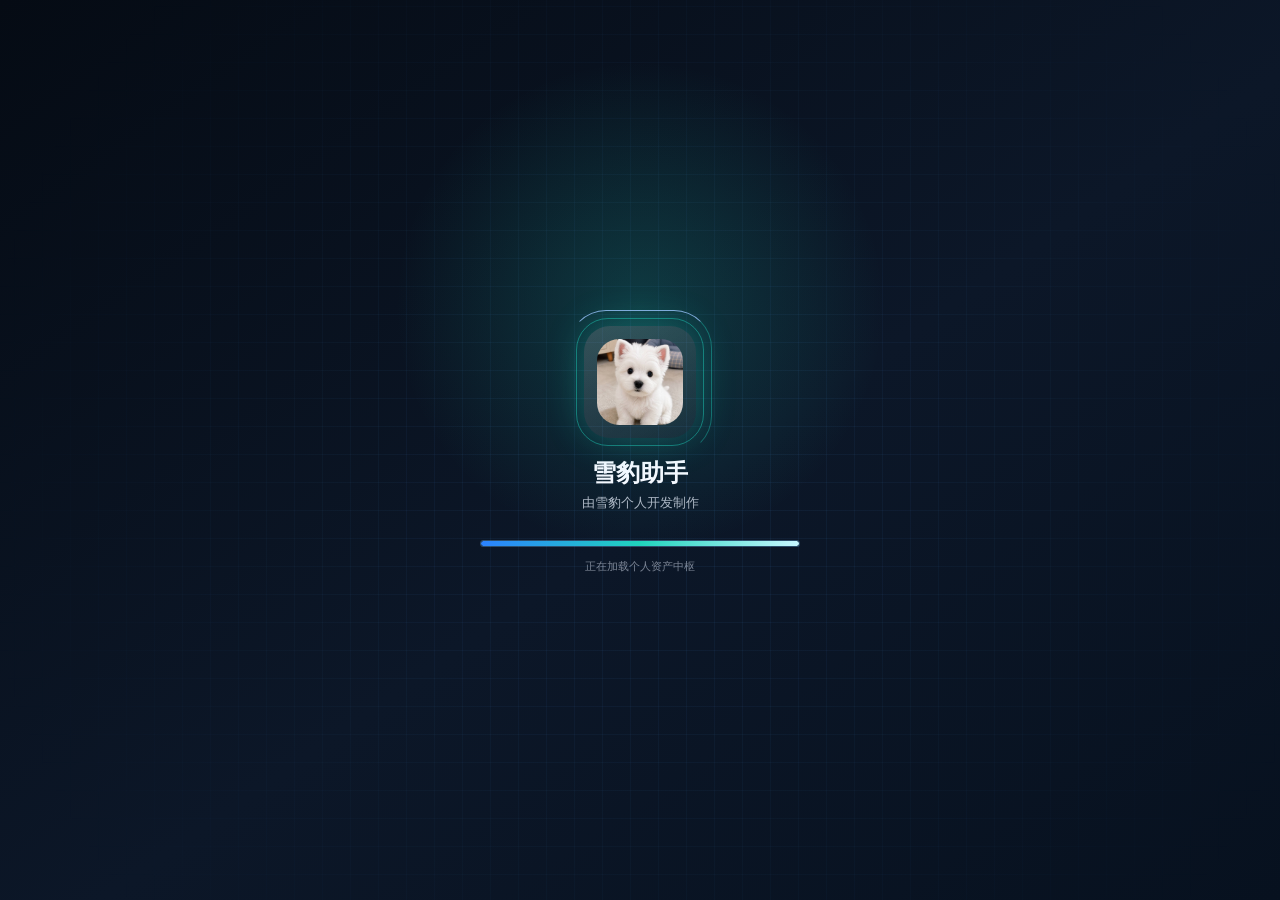
<file: index.html>
<!doctype html>
<html lang="zh-CN">
  <head>
    <meta charset="UTF-8" />
    <meta name="viewport" content="width=device-width, initial-scale=1.0, viewport-fit=cover" />
    <meta name="theme-color" content="#151824" />
    <meta name="apple-mobile-web-app-capable" content="yes" />
    <meta name="apple-mobile-web-app-status-bar-style" content="black-translucent" />
    <meta name="apple-mobile-web-app-title" content="雪豹助手" />
    <title>雪豹助手</title>
    <link rel="manifest" href="./manifest.webmanifest" />
    <link rel="apple-touch-icon" href="./icons/app-icon.jpg" />
    <link rel="stylesheet" href="./styles.css" />
  </head>
  <body class="booting">
    <section class="splash-screen" id="splashScreen" aria-label="启动动画">
      <div class="splash-grid" aria-hidden="true"></div>
      <div class="splash-particles" aria-hidden="true">
        <i></i><i></i><i></i><i></i><i></i><i></i>
      </div>
      <div class="splash-core">
        <div class="splash-ring">
          <img src="./icons/app-icon.jpg" alt="雪豹助手" />
        </div>
        <h1>雪豹助手</h1>
        <p>由雪豹个人开发制作</p>
        <div class="splash-progress">
          <span></span>
        </div>
        <small>正在加载个人资产中枢</small>
      </div>
    </section>
    <div class="app-shell">
      <header class="hero">
        <div>
          <h1>雪豹助手</h1>
          <p class="hero-subtitle">资产 · 收支 · 三角洲</p>
        </div>
        <button class="icon-button" id="exportBtn" title="备份账本" aria-label="备份账本">
          <span aria-hidden="true">⇩</span>
        </button>
      </header>

      <main>
        <section class="page active" id="pageAssets">
          <section class="summary-grid" aria-label="资产总览">
            <button class="metric primary" data-module="value" type="button">
              <span>总估值</span>
              <strong id="totalValue">¥0</strong>
              <small id="assetCount">0 项资产 · 点击查看</small>
            </button>
            <button class="metric" data-module="net" type="button">
              <span>净资产</span>
              <strong id="netWorth">¥0</strong>
              <small>扣除负债/贷款 · 点击查看</small>
            </button>
            <button class="metric warm" data-module="income" type="button">
              <span>年收入</span>
              <strong id="annualRent">¥0</strong>
              <small id="yieldRate">收益率 0%</small>
            </button>
            <button class="metric cool" data-module="cashflow" type="button">
              <span>月现金流</span>
              <strong id="monthlyCashflow">¥0</strong>
              <small>收入 - 支出 - 还款 · 点击查看</small>
            </button>
          </section>

          <section class="toolbar" aria-label="资产工具栏">
            <div class="search-box">
              <span aria-hidden="true">⌕</span>
              <input id="searchInput" type="search" placeholder="搜索名称、位置、标签、类型" autocomplete="off" />
            </div>
            <button class="add-button" id="newAssetBtn">新增</button>
          </section>

          <section class="tabs" id="typeTabs" aria-label="资产类型筛选"></section>
          <section class="portfolio" id="assetList" aria-live="polite"></section>

          <section class="insights">
            <div class="section-title">
              <h2>结构分析</h2>
              <button class="text-button" id="structureDetailBtn" type="button">查看</button>
            </div>
            <p class="section-note" id="topCity">暂无数据</p>
            <div class="bar-list" id="typeBars"></div>
          </section>
        </section>

        <section class="page" id="pageExpenses">
          <section class="summary-grid compact">
            <article class="metric primary">
              <span>本月支出</span>
              <strong id="monthExpense">¥0</strong>
              <small id="expenseCount">0 条记录</small>
            </article>
            <article class="metric">
              <span>今日支出</span>
              <strong id="todayExpense">¥0</strong>
              <small>当天所有支出</small>
            </article>
            <article class="metric cool">
              <span>本月结余</span>
              <strong id="monthBalance">¥0</strong>
              <small>本月收入 - 本月支出</small>
            </article>
            <article class="metric warm">
              <span>本月收入</span>
              <strong id="topExpense">¥0</strong>
              <small id="topExpenseName">收入合计</small>
            </article>
          </section>
          <section class="toolbar">
            <div class="search-box">
              <span aria-hidden="true">⌕</span>
              <input id="expenseSearchInput" type="search" placeholder="搜索收支、分类、备注" autocomplete="off" />
            </div>
            <button class="add-button" id="newExpenseBtn">记一笔</button>
          </section>
          <section class="insights">
            <div class="section-title">
              <h2>收支分类</h2>
              <button class="text-button" id="expenseClearFilterBtn" type="button">全部</button>
            </div>
            <p class="section-note" id="expenseFilterNote">按分类查看资金流向</p>
            <div class="bar-list" id="expenseBars"></div>
          </section>
          <section class="portfolio" id="expenseList" aria-live="polite"></section>
        </section>

        <section class="page" id="pageDelta">
          <section class="delta-hero">
            <h2>三角洲资产</h2>
            <p>后续可通过微信或 QQ 绑定账号，查看游戏里的仓库、货币、装备估值和资产变化。</p>
          </section>
          <section class="delta-actions">
            <button class="login-card" id="wechatLoginBtn" type="button">
              <span>微信登录</span>
              <small>暂未开放</small>
            </button>
            <button class="login-card" id="qqLoginBtn" type="button">
              <span>QQ 登录</span>
              <small>暂未开放</small>
            </button>
          </section>
          <section class="insights">
            <div class="section-title">
              <h2>绑定状态</h2>
              <span class="status-badge">未连接</span>
            </div>
            <div class="api-list">
              <div><span>账号绑定</span><strong id="deltaAuthStatus">暂未绑定</strong></div>
              <div><span>游戏资产</span><strong>等待同步</strong></div>
              <div><span>最近更新</span><strong>暂无记录</strong></div>
            </div>
          </section>
        </section>

        <section class="page" id="pageMe">
          <section class="insights">
            <div class="section-title">
              <h2>账本工具</h2>
              <span>本地离线</span>
            </div>
            <div class="tool-grid">
              <button class="tool-card" id="exportAllBtn" type="button">
                <strong>导出备份</strong>
                <small>保存一份账本备份</small>
              </button>
              <button class="tool-card danger-soft" id="clearAllBtn" type="button">
                <strong>清空本机数据</strong>
                <small>不会影响安装包</small>
              </button>
            </div>
          </section>
        </section>
      </main>

      <nav class="bottom-nav" aria-label="功能导航">
        <button class="nav-item active" data-page="assets" type="button"><span>⌂</span>资产</button>
        <button class="nav-item" data-page="expenses" type="button"><span>￥</span>收支</button>
        <button class="nav-item" data-page="delta" type="button"><span>△</span>三角洲</button>
        <button class="nav-item" data-page="me" type="button"><span>☰</span>我的</button>
      </nav>
    </div>

    <dialog class="asset-dialog" id="assetDialog">
      <form method="dialog" id="assetForm" novalidate>
        <div class="dialog-head">
          <div>
            <p class="eyebrow">资产信息</p>
            <h2 id="dialogTitle">新增资产</h2>
          </div>
          <button type="button" class="icon-button" id="closeDialogBtn" aria-label="关闭">×</button>
        </div>
        <input type="hidden" id="assetId" />
        <div class="form-grid">
          <label>资产名称<input id="name" required placeholder="例如：iPhone、金饰、房产、车辆" /></label>
          <label class="wide">类型<select id="type"></select></label>
          <label class="wide" id="customTypeField" hidden>自定义类别<input id="customType" placeholder="输入新的资产类别" /></label>
          <div class="type-quick-list wide" id="assetTypeQuickList" aria-label="快速切换资产类别"></div>
          <label class="real-estate-field">所在地<input id="city" placeholder="城市" /></label>
          <label class="real-estate-field">区域/板块<input id="district" placeholder="区域、街道、板块" /></label>
          <label class="wide real-estate-field">详细位置<input id="address" placeholder="地址、楼栋、房号" /></label>
          <label id="areaField">面积 m²<input id="area" type="number" min="0" step="0.01" placeholder="89.5" /></label>
          <label>购入价<input id="purchasePrice" type="number" min="0" step="1" inputmode="numeric" placeholder="请输入金额" /></label>
          <label>购入日期<input id="purchaseDate" type="date" /></label>
          <label>当前估值<input id="currentValue" type="number" min="0" step="1" inputmode="numeric" placeholder="不填则按购入价计算" /></label>
          <label class="real-estate-field">负债/贷款余额<input id="loanBalance" type="number" min="0" step="1" inputmode="numeric" placeholder="请输入金额" /></label>
          <label class="real-estate-field">月还款<input id="mortgagePayment" type="number" min="0" step="1" inputmode="numeric" placeholder="请输入金额" /></label>
          <label class="real-estate-field">月收入<input id="monthlyRent" type="number" min="0" step="1" inputmode="numeric" placeholder="请输入金额" /></label>
          <label class="real-estate-field">月支出<input id="monthlyExpense" type="number" min="0" step="1" inputmode="numeric" placeholder="请输入金额" /></label>
          <label class="real-estate-field">产权/租约到期<input id="ownershipEnd" type="date" /></label>
          <label>状态<select id="status"><option>持有</option><option>出租中</option><option>使用中</option><option>闲置</option><option>待出售</option><option>维修/保养</option></select></label>
          <label class="wide">标签<input id="tags" placeholder="核心资产, 保值, 自用, 投资" /></label>
          <label class="wide">备注<textarea id="notes" rows="3" placeholder="记录证件、保修、租约、税费、维修、购入渠道等"></textarea></label>
        </div>
        <div class="dialog-actions">
          <button type="button" class="danger" id="deleteAssetBtn">删除</button>
          <div class="spacer"></div>
          <button type="button" class="ghost" id="cancelBtn">取消</button>
          <button type="submit" class="save">保存</button>
        </div>
      </form>
    </dialog>

    <dialog class="asset-dialog" id="expenseDialog">
      <form method="dialog" id="expenseForm" novalidate>
        <div class="dialog-head">
          <div>
            <p class="eyebrow">收支记录</p>
            <h2 id="expenseDialogTitle">新增记录</h2>
          </div>
          <button type="button" class="icon-button" id="closeExpenseBtn" aria-label="关闭">×</button>
        </div>
        <input type="hidden" id="expenseId" />
        <div class="form-grid">
          <label>类型<select id="expenseKind"><option value="expense">支出</option><option value="income">收入</option></select></label>
          <label>名称<input id="expenseName" required placeholder="例如：工资、餐饮、维修" /></label>
          <label>金额<input id="expenseAmount" required type="number" min="0" step="1" inputmode="numeric" placeholder="请输入金额" /></label>
          <label>分类<select id="expenseCategory"></select></label>
          <label class="wide" id="customExpenseCategoryField" hidden>自定义分类<input id="customExpenseCategory" placeholder="输入新的开支分类" /></label>
          <div class="type-quick-list wide" id="expenseCategoryQuickList" aria-label="快速切换开支分类"></div>
          <label>日期<input id="expenseDate" type="date" /></label>
          <label>支付方式<select id="expenseMethod"><option>微信</option><option>支付宝</option><option>银行卡</option><option>现金</option><option>其他</option></select></label>
          <label>关联资产<input id="expenseAssetRef" list="assetNames" placeholder="可选" /><datalist id="assetNames"></datalist></label>
          <label class="wide">备注<textarea id="expenseNotes" rows="3" placeholder="记录用途、票据、周期性费用等"></textarea></label>
        </div>
        <div class="dialog-actions">
          <button type="button" class="danger" id="deleteExpenseBtn">删除</button>
          <div class="spacer"></div>
          <button type="button" class="ghost" id="cancelExpenseBtn">取消</button>
          <button type="submit" class="save">保存</button>
        </div>
      </form>
    </dialog>

    <dialog class="asset-dialog" id="detailDialog">
      <div class="detail-panel">
        <div class="dialog-head">
          <div>
            <p class="eyebrow" id="detailEyebrow">详情</p>
            <h2 id="detailTitle">详情</h2>
          </div>
          <button type="button" class="icon-button" id="closeDetailBtn" aria-label="关闭">×</button>
        </div>
        <div id="detailContent"></div>
        <div class="dialog-actions">
          <button type="button" class="ghost" id="detailCloseAction">关闭</button>
          <div class="spacer"></div>
          <button type="button" class="save" id="detailEditBtn">编辑</button>
        </div>
      </div>
    </dialog>

    <template id="assetTemplate">
      <article class="asset-card">
        <div class="asset-main">
          <div class="asset-topline"><span class="type-pill"></span><span class="status-dot"></span></div>
          <h3></h3>
          <p class="address"></p>
          <div class="asset-numbers">
            <span><small>估值</small><strong class="value"></strong></span>
            <span><small>净值</small><strong class="equity"></strong></span>
            <span><small>月流</small><strong class="cashflow"></strong></span>
          </div>
          <div class="asset-foot"><span class="rent"></span><span class="area"></span></div>
          <div class="card-actions"><button type="button" class="ghost view-asset">查看</button><button type="button" class="save edit-asset">编辑</button></div>
        </div>
      </article>
    </template>

    <template id="expenseTemplate">
      <article class="asset-card expense-card">
        <div class="asset-main">
          <div class="asset-topline"><span class="type-pill category"></span><span class="expense-date"></span></div>
          <h3></h3>
          <p class="address expense-note"></p>
          <div class="asset-foot"><strong class="expense-amount"></strong><span class="expense-method"></span></div>
          <div class="card-actions"><button type="button" class="ghost view-expense">查看</button><button type="button" class="save edit-expense">编辑</button></div>
        </div>
      </article>
    </template>

    <script src="./app.js"></script>
  </body>
</html>
</file>
<file: styles.css>
:root {
  color-scheme: light;
  --ink: #eaf2ff;
  --muted: #8fa0b8;
  --line: rgba(134, 166, 210, 0.22);
  --paper: #08111f;
  --surface: rgba(15, 27, 46, 0.88);
  --teal: #20d4bd;
  --navy: #08111f;
  --sky: rgba(43, 130, 255, 0.18);
  --ice: rgba(66, 165, 245, 0.14);
  --gold: #d7aa4c;
  --coral: #ff776a;
  --green: #39d99b;
  --violet: #8e7cff;
  --shadow: 0 20px 48px rgba(0, 0, 0, 0.32);
  font-family: -apple-system, BlinkMacSystemFont, "Segoe UI", "Microsoft YaHei", sans-serif;
}

* {
  box-sizing: border-box;
  -webkit-tap-highlight-color: transparent;
}

[hidden] {
  display: none !important;
}

body {
  margin: 0;
  background:
    radial-gradient(circle at 18% -10%, rgba(32, 212, 189, 0.22), transparent 32%),
    radial-gradient(circle at 90% 10%, rgba(76, 142, 219, 0.2), transparent 34%),
    linear-gradient(180deg, #0a1424, #08111f 42%, #09101a);
  color: var(--ink);
}

.booting {
  overflow: hidden;
}

.splash-screen {
  position: fixed;
  inset: 0;
  z-index: 99;
  display: grid;
  place-items: center;
  overflow: hidden;
  background:
    radial-gradient(circle at 50% 34%, rgba(32, 212, 189, 0.2), transparent 28%),
    linear-gradient(145deg, #050b14, #0c1728 54%, #07111f);
  color: #f3f8ff;
  opacity: 1;
  transition: opacity 360ms ease, visibility 360ms ease;
}

.splash-screen::before {
  position: absolute;
  inset: 0;
  content: "";
  background: linear-gradient(115deg, transparent 0%, rgba(109, 210, 255, 0.14) 44%, rgba(32, 212, 189, 0.22) 50%, transparent 58%);
  transform: translateX(-120%);
  animation: splashSweep 2.2s ease-in-out forwards;
}

.booted .splash-screen {
  visibility: hidden;
  opacity: 0;
  pointer-events: none;
}

.splash-grid {
  position: absolute;
  inset: -20%;
  background-image:
    linear-gradient(rgba(80, 168, 255, 0.08) 1px, transparent 1px),
    linear-gradient(90deg, rgba(80, 168, 255, 0.08) 1px, transparent 1px);
  background-size: 28px 28px;
  mask-image: radial-gradient(circle, #000 0, transparent 64%);
  animation: gridDrift 3s linear forwards;
}

.splash-particles {
  position: absolute;
  inset: 0;
  overflow: hidden;
}

.splash-particles i {
  position: absolute;
  width: 4px;
  height: 4px;
  border-radius: 999px;
  background: #7df4e7;
  box-shadow: 0 0 18px rgba(125, 244, 231, 0.9);
  opacity: 0;
  animation: particleFloat 3s ease-in-out infinite;
}

.splash-particles i:nth-child(1) { left: 18%; top: 68%; animation-delay: 0.1s; }
.splash-particles i:nth-child(2) { left: 28%; top: 24%; animation-delay: 0.45s; }
.splash-particles i:nth-child(3) { left: 73%; top: 26%; animation-delay: 0.25s; }
.splash-particles i:nth-child(4) { left: 82%; top: 64%; animation-delay: 0.7s; }
.splash-particles i:nth-child(5) { left: 44%; top: 78%; animation-delay: 1s; }
.splash-particles i:nth-child(6) { left: 58%; top: 18%; animation-delay: 1.25s; }

.splash-core {
  position: relative;
  display: grid;
  justify-items: center;
  width: min(78vw, 320px);
  text-align: center;
}

.splash-ring {
  position: relative;
  display: grid;
  width: 112px;
  height: 112px;
  place-items: center;
  border-radius: 26px;
  background: linear-gradient(145deg, rgba(255,255,255,0.16), rgba(255,255,255,0.04));
  box-shadow: 0 0 38px rgba(32, 212, 189, 0.32);
}

.splash-ring::before {
  position: absolute;
  inset: -8px;
  content: "";
  border: 1px solid rgba(32, 212, 189, 0.46);
  border-radius: 32px;
  animation: pulseRing 1.4s ease-in-out infinite;
}

.splash-ring::after {
  position: absolute;
  inset: -16px;
  content: "";
  border-radius: 38px;
  border: 1px solid transparent;
  border-top-color: rgba(155, 199, 255, 0.8);
  border-right-color: rgba(32, 212, 189, 0.4);
  animation: orbitSpin 2.1s linear infinite;
}

.splash-ring img {
  width: 86px;
  height: 86px;
  border-radius: 22px;
  object-fit: cover;
}

.splash-core h1 {
  margin-top: 22px;
  font-size: 24px;
  letter-spacing: 0;
}

.splash-core p {
  margin-top: 8px;
  color: rgba(234, 242, 255, 0.72);
  font-size: 13px;
}

.splash-progress {
  width: 100%;
  height: 7px;
  margin-top: 28px;
  overflow: hidden;
  border: 1px solid rgba(87, 180, 255, 0.26);
  border-radius: 999px;
  background: rgba(255, 255, 255, 0.08);
}

.splash-progress span {
  display: block;
  width: 100%;
  height: 100%;
  border-radius: inherit;
  background: linear-gradient(90deg, #2b82ff, #20d4bd, #c7f7ff);
  box-shadow: 0 0 22px rgba(32, 212, 189, 0.8);
  transform: translateX(-100%);
  animation: loadBar 3s cubic-bezier(0.18, 0.82, 0.22, 1) forwards;
}

.splash-core small {
  margin-top: 12px;
  color: rgba(234, 242, 255, 0.5);
  font-size: 11px;
}

@keyframes loadBar {
  to { transform: translateX(0); }
}

@keyframes pulseRing {
  0%, 100% { transform: scale(0.98); opacity: 0.5; }
  50% { transform: scale(1.05); opacity: 1; }
}

@keyframes gridDrift {
  to { transform: translate3d(18px, 18px, 0); }
}

@keyframes orbitSpin {
  to { transform: rotate(360deg); }
}

@keyframes splashSweep {
  0% { transform: translateX(-120%); opacity: 0; }
  18%, 72% { opacity: 1; }
  100% { transform: translateX(120%); opacity: 0; }
}

@keyframes particleFloat {
  0% { transform: translate3d(0, 22px, 0) scale(0.6); opacity: 0; }
  32% { opacity: 0.85; }
  100% { transform: translate3d(18px, -34px, 0) scale(1); opacity: 0; }
}

button,
input,
select,
textarea {
  font: inherit;
}

button {
  cursor: pointer;
  touch-action: manipulation;
  user-select: none;
  -webkit-user-select: none;
}

button:focus:not(:focus-visible),
input:focus:not(:focus-visible),
select:focus:not(:focus-visible),
textarea:focus:not(:focus-visible) {
  outline: none;
}

.app-shell {
  width: min(100%, 720px);
  min-height: 100vh;
  margin: 0 auto;
  padding: env(safe-area-inset-top) 14px calc(14px + env(safe-area-inset-right)) calc(132px + env(safe-area-inset-bottom)) calc(14px + env(safe-area-inset-left));
}

.hero {
  display: flex;
  align-items: center;
  justify-content: space-between;
  gap: 14px;
  min-height: 46px;
  margin-bottom: 8px;
  padding: 7px 10px;
  border-radius: 8px;
  border: 1px solid var(--line);
  background: linear-gradient(135deg, rgba(17, 31, 53, 0.9), rgba(10, 22, 39, 0.72));
  color: var(--ink);
  box-shadow: var(--shadow);
  backdrop-filter: blur(12px);
}

.eyebrow {
  margin: 0 0 5px;
  color: #76d7ca;
  font-size: 11px;
  font-weight: 900;
  letter-spacing: 0;
  text-transform: uppercase;
}

h1,
h2,
h3,
p {
  margin: 0;
}

h1 {
  font-size: 18px;
  line-height: 1.1;
}

.hero-subtitle {
  margin-top: 2px;
  color: var(--muted);
  font-size: 12px;
  line-height: 1.45;
}

.icon-button {
  display: grid;
  width: 34px;
  height: 34px;
  flex: 0 0 auto;
  place-items: center;
  border: 1px solid var(--line);
  border-radius: 8px;
  background: rgba(255, 255, 255, 0.06);
  color: var(--ink);
  font-size: 18px;
}

.page {
  display: none;
}

.page.active {
  display: block;
  padding-bottom: 34px;
}

.summary-grid {
  display: grid;
  grid-template-columns: repeat(2, minmax(0, 1fr));
  gap: 10px;
}

.summary-grid.compact {
  grid-template-columns: 1.25fr 1fr;
}

.metric,
.asset-card,
.insights,
.delta-hero,
.login-card,
.tool-card {
  border: 1px solid var(--line);
  border-radius: 8px;
  background: var(--surface);
  box-shadow: 0 12px 28px rgba(25, 33, 48, 0.07);
}

.metric {
  display: block;
  min-height: 112px;
  padding: 14px;
  color: inherit;
  text-align: left;
}

.metric.primary {
  border-color: transparent;
  background: linear-gradient(135deg, #11284a, #0f625f);
  color: #fff;
}

.metric.warm {
  background: linear-gradient(135deg, rgba(215, 170, 76, 0.18), rgba(15, 27, 46, 0.88));
}

.metric.cool {
  background: linear-gradient(135deg, rgba(43, 130, 255, 0.18), rgba(15, 27, 46, 0.88));
}

.metric span,
.metric small,
.asset-card small,
.address,
.asset-foot,
.section-note,
.section-title span,
.api-list span,
.tool-card small,
.login-card small {
  color: var(--muted);
}

.metric.primary span,
.metric.primary small {
  color: rgba(255, 255, 255, 0.72);
}

.metric strong {
  display: block;
  margin-top: 10px;
  font-size: clamp(22px, 7vw, 32px);
  line-height: 1;
  word-break: break-word;
}

.metric small {
  display: block;
  margin-top: 10px;
  font-size: 12px;
}

.toolbar,
.dialog-head,
.section-title,
.dialog-actions,
.asset-topline,
.asset-numbers,
.asset-foot {
  display: flex;
  align-items: center;
  gap: 12px;
}

.toolbar {
  margin: 16px 0 10px;
}

.search-box {
  display: flex;
  flex: 1;
  align-items: center;
  gap: 8px;
  height: 46px;
  padding: 0 12px;
  border: 1px solid var(--line);
  border-radius: 8px;
  background: rgba(255, 255, 255, 0.06);
}

.search-box input {
  width: 100%;
  border: 0;
  outline: 0;
  background: transparent;
  color: var(--ink);
}

.add-button,
.save {
  height: 46px;
  border: 0;
  border-radius: 8px;
  background: linear-gradient(135deg, #138f86, #20d4bd);
  color: #fff;
  font-weight: 900;
}

.add-button {
  min-width: 78px;
}

.tabs {
  display: grid;
  grid-auto-columns: minmax(76px, max-content);
  grid-auto-flow: column;
  gap: 8px;
  overflow-x: auto;
  padding-bottom: 8px;
}

.type-quick-list {
  display: flex;
  gap: 8px;
  overflow-x: auto;
  padding: 2px 0 4px;
}

.quick-chip {
  min-height: 34px;
  padding: 0 12px;
  border: 1px solid var(--line);
  border-radius: 999px;
  background: rgba(255, 255, 255, 0.06);
  color: var(--muted);
  font-size: 13px;
  font-weight: 800;
  white-space: nowrap;
}

.quick-chip.active {
  border-color: #8bb7e8;
  background: var(--sky);
  color: #17446d;
}

.tab {
  height: 38px;
  padding: 0 12px;
  border: 1px solid var(--line);
  border-radius: 999px;
  background: rgba(255, 255, 255, 0.06);
  color: var(--muted);
  white-space: nowrap;
}

.tab.active {
  border-color: #8bb7e8;
  background: var(--sky);
  color: #17446d;
  font-weight: 900;
}

.portfolio {
  display: grid;
  gap: 12px;
  margin-top: 10px;
}

.asset-main {
  width: 100%;
  padding: 15px;
}

.asset-topline,
.asset-numbers,
.asset-foot,
.section-title,
.dialog-head {
  justify-content: space-between;
}

.type-pill {
  display: inline-flex;
  align-items: center;
  min-height: 26px;
  padding: 0 10px;
  border-radius: 999px;
  background: rgba(32, 212, 189, 0.12);
  color: #7df4e7;
  font-size: 12px;
  font-weight: 900;
}

.status-dot,
.expense-date {
  color: var(--gold);
  font-size: 12px;
  font-weight: 800;
}

.asset-card h3 {
  margin-top: 12px;
  font-size: 19px;
  line-height: 1.25;
}

.address {
  margin-top: 6px;
  line-height: 1.45;
}

.asset-numbers {
  margin-top: 15px;
  padding-top: 14px;
  border-top: 1px solid var(--line);
}

.asset-numbers span {
  min-width: 0;
}

.asset-numbers strong {
  display: block;
  margin-top: 5px;
  font-size: 16px;
  word-break: break-word;
}

.cashflow.negative,
.danger {
  color: var(--coral);
}

.cashflow.positive,
.expense-amount {
  color: var(--green);
}

.expense-amount:not(.income) {
  color: var(--coral);
}

.asset-foot {
  margin-top: 12px;
  font-size: 13px;
}

.card-actions,
.delta-actions,
.tool-grid {
  display: grid;
  grid-template-columns: 1fr 1fr;
  gap: 10px;
  margin-top: 14px;
}

.card-actions .ghost,
.card-actions .save {
  width: 100%;
  min-width: 0;
}

.insights {
  margin-top: 16px;
  padding: 16px;
}

.section-title h2 {
  font-size: 18px;
}

.section-note {
  margin-top: 6px;
  font-size: 13px;
}

.text-button {
  height: 32px;
  border: 1px solid var(--line);
  border-radius: 8px;
  background: rgba(255, 255, 255, 0.06);
  color: #9bc7ff;
  font-weight: 900;
}

.bar-list,
.api-list,
.detail-list {
  display: grid;
  gap: 12px;
  margin-top: 14px;
}

.bar-row {
  display: grid;
  grid-template-columns: 72px 1fr auto;
  align-items: center;
  gap: 10px;
  width: 100%;
  border: 0;
  background: transparent;
  color: inherit;
  text-align: left;
}

.bar-track {
  height: 10px;
  overflow: hidden;
  border-radius: 999px;
  background: rgba(255, 255, 255, 0.08);
}

.bar-fill {
  height: 100%;
  border-radius: inherit;
  background: linear-gradient(90deg, #4c8edb, #20a083, #c9962a);
}

.delta-hero {
  padding: 16px;
  background: linear-gradient(135deg, #101d33, #192f58);
  color: #fff;
}

.delta-hero p:last-child {
  margin-top: 10px;
  color: rgba(255, 255, 255, 0.75);
  line-height: 1.55;
}

.login-card,
.tool-card {
  min-height: 88px;
  padding: 14px;
  border: 1px solid var(--line);
  color: inherit;
  text-align: left;
}

.login-card span,
.tool-card strong {
  display: block;
  font-size: 17px;
  font-weight: 900;
}

.login-card small,
.tool-card small {
  display: block;
  margin-top: 8px;
}

.status-badge {
  min-height: 28px;
  padding: 5px 10px;
  border-radius: 999px;
  background: rgba(215, 170, 76, 0.16);
  color: #ffd37a;
  font-size: 12px;
  font-weight: 900;
}

.api-list div {
  display: flex;
  justify-content: space-between;
  gap: 12px;
  padding: 12px 0;
  border-top: 1px solid var(--line);
}

.danger-soft {
  background: rgba(255, 119, 106, 0.12);
}

::placeholder {
  color: rgba(143, 160, 184, 0.72);
}

.bottom-nav {
  position: fixed;
  right: 0;
  bottom: 0;
  left: 0;
  display: grid;
  grid-template-columns: repeat(4, 1fr);
  width: min(100%, 720px);
  margin: 0 auto;
  padding: 8px 10px calc(8px + env(safe-area-inset-bottom));
  border-top: 1px solid var(--line);
  background: rgba(8, 17, 31, 0.9);
  backdrop-filter: blur(14px);
  box-shadow: 0 -12px 30px rgba(25, 33, 48, 0.1);
}

.nav-item {
  display: grid;
  gap: 3px;
  min-height: 54px;
  place-items: center;
  border: 0;
  border-radius: 8px;
  background: transparent;
  color: var(--muted);
  font-size: 12px;
  font-weight: 800;
}

.nav-item span {
  font-size: 20px;
}

.nav-item.active {
  background: rgba(43, 130, 255, 0.16);
  color: #b8ddff;
}

.asset-dialog {
  width: min(calc(100vw - 24px), 680px);
  max-height: min(88vh, 840px);
  padding: 0;
  border: 0;
  border-radius: 8px;
  box-shadow: var(--shadow);
}

.asset-dialog::backdrop {
  background: rgba(12, 18, 29, 0.48);
  backdrop-filter: blur(4px);
}

#assetForm,
#expenseForm,
.detail-panel {
  padding: 18px;
}

.dialog-head {
  margin-bottom: 16px;
}

.form-grid,
.detail-grid {
  display: grid;
  grid-template-columns: repeat(2, minmax(0, 1fr));
  gap: 12px;
}

label {
  display: grid;
  gap: 7px;
  color: var(--muted);
  font-size: 13px;
  font-weight: 800;
}

.wide {
  grid-column: 1 / -1;
}

input,
select,
textarea {
  width: 100%;
  min-height: 44px;
  border: 1px solid rgba(121, 169, 224, 0.36);
  border-radius: 8px;
  background: rgba(4, 12, 24, 0.72);
  color: #f2f7ff;
  padding: 10px 11px;
  outline-color: #4c8edb;
}

select option {
  background: #101b2d;
  color: #f2f7ff;
}

textarea {
  resize: vertical;
}

.dialog-actions {
  margin-top: 18px;
}

.spacer {
  flex: 1;
}

.ghost,
.danger,
.save {
  min-width: 76px;
  padding: 0 14px;
}

.ghost,
.danger {
  height: 44px;
  border: 1px solid var(--line);
  border-radius: 8px;
  background: rgba(255, 255, 255, 0.06);
}

.empty-state {
  display: grid;
  gap: 8px;
  padding: 26px 16px;
  border: 1px dashed #b8c6d3;
  border-radius: 8px;
  color: var(--muted);
  text-align: center;
}

.empty-state strong {
  color: var(--ink);
}

.detail-row {
  min-width: 0;
  padding: 12px;
  border: 1px solid var(--line);
  border-radius: 8px;
  background: rgba(255, 255, 255, 0.05);
}

.detail-row span,
.mini-asset small {
  display: block;
  color: var(--muted);
  font-size: 12px;
}

.detail-row strong {
  display: block;
  margin-top: 6px;
  font-size: 15px;
  word-break: break-word;
}

.notes-box {
  margin-top: 12px;
  padding: 12px;
  border-radius: 8px;
  background: rgba(43, 130, 255, 0.12);
  color: #cfe7ff;
  line-height: 1.5;
  word-break: break-word;
}

.module-total {
  margin-bottom: 12px;
  padding: 18px;
  border-radius: 8px;
  background: linear-gradient(135deg, #11284a, #0f625f);
  color: #fff;
  font-size: 28px;
  font-weight: 900;
  word-break: break-word;
}

.mini-asset {
  display: flex;
  align-items: center;
  justify-content: space-between;
  gap: 12px;
  width: 100%;
  padding: 12px;
  border: 1px solid var(--line);
  border-radius: 8px;
  background: rgba(255, 255, 255, 0.06);
  color: var(--ink);
  text-align: left;
}

.mini-asset span {
  min-width: 0;
}

.mini-asset strong,
.mini-asset small {
  overflow: hidden;
  text-overflow: ellipsis;
  white-space: nowrap;
}

.mini-asset em {
  flex: 0 0 auto;
  color: #9bc7ff;
  font-style: normal;
  font-weight: 900;
}

button:active {
  filter: brightness(1.08);
}

.asset-card:active {
  transform: none;
}

@media (max-width: 520px) {
  .app-shell {
    padding-inline: 12px;
  }

  .summary-grid,
  .summary-grid.compact,
  .form-grid,
  .detail-grid {
    grid-template-columns: 1fr;
  }

  .metric {
    min-height: 96px;
  }

  .bar-row {
    grid-template-columns: 64px 1fr auto;
  }
}
</file>
